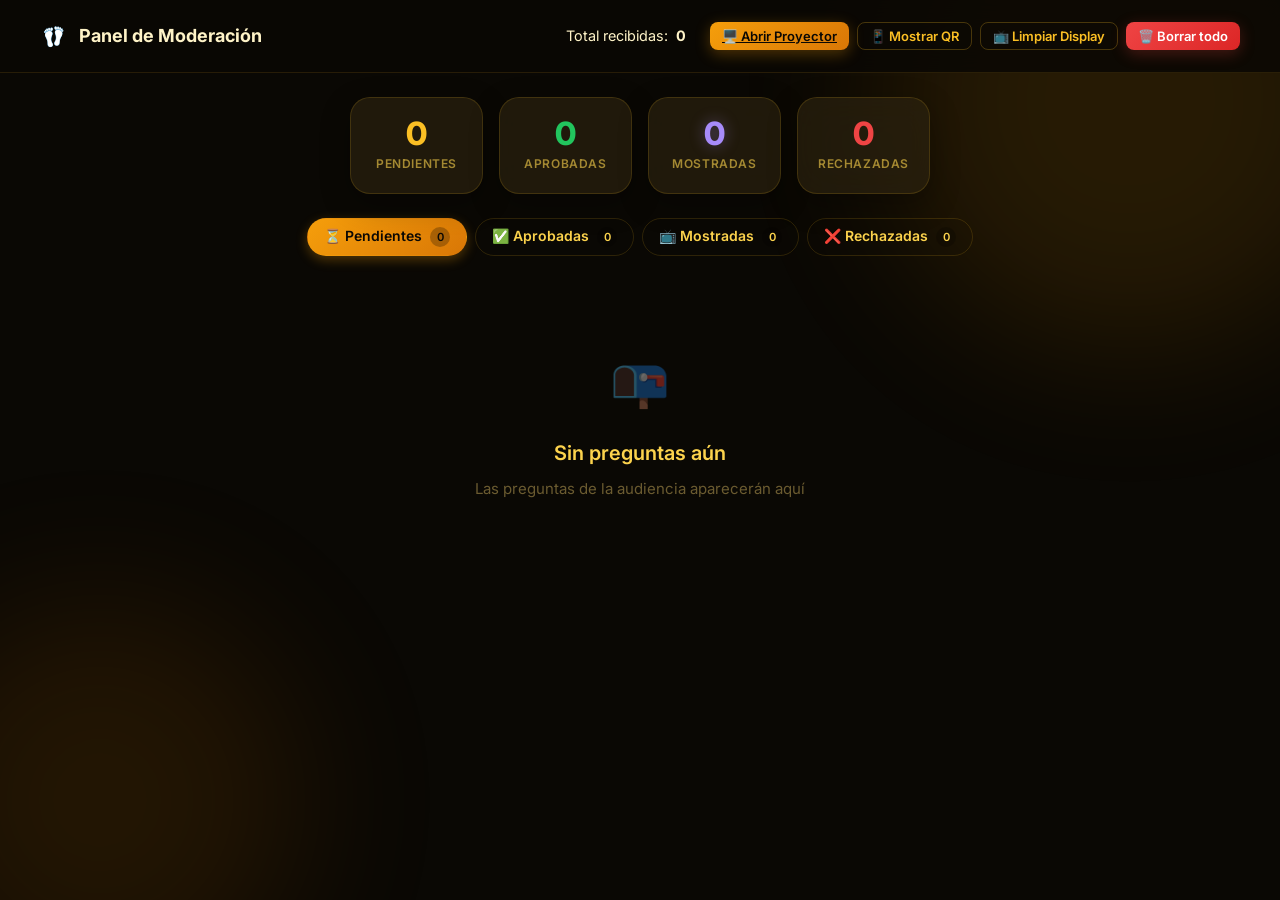
<file: index.html>
<!DOCTYPE html>
<html lang="es">

<head>
  <meta charset="UTF-8">
  <meta name="viewport" content="width=device-width, initial-scale=1.0">
  <meta name="description" content="Panel de moderación — Revisa y aprueba preguntas">
  <title>Moderador</title>
  <link rel="stylesheet" href="styles.css">
  <link rel="icon" href="Imagen/icon.png?v=2" type="image/png">
</head>

<body>
  <!-- Animated Background -->
  <div class="bg-animated">
    <div class="bg-orb bg-orb--1"></div>
    <div class="bg-orb bg-orb--2"></div>
  </div>

  <div class="app-container admin-layout">

    <!-- ─── Header ──────────────────────────────────── -->
    <header class="admin-header">
      <div class="admin-header-inner">
        <div class="admin-brand">
          <img src="Imagen/icon.png" alt="Huellas Logo" class="admin-brand-logo">
          <span class="admin-brand-text">Panel de Moderación</span>
          <div class="connection-status" id="connectionStatus" style="display: none;">
            <span class="connection-dot" id="connectionDot"></span>
            <span id="connectionText">Conectando...</span>
          </div>
        </div>
        <div class="admin-actions">
          <span
            style="color: var(--text-muted); font-size: 0.9rem; margin-right: var(--sp-4); display: flex; align-items: center;">
            Total recibidas: <strong id="statTotal"
              style="color: var(--text-light); margin-left: var(--sp-2);">0</strong>
          </span>
          <a href="display.html" target="_blank" class="btn btn-primary btn-sm"
            title="Abrir proyector en nueva pestaña">
            🖥️ Abrir Proyector
          </a>
          <button class="btn btn-ghost btn-sm" id="showQrBtn" title="Mostrar QR en proyector">
            📱 Mostrar QR
          </button>
          <button class="btn btn-ghost btn-sm" id="clearDisplayBtn" title="Limpiar proyector">
            📺 Limpiar Display
          </button>
          <button class="btn btn-danger btn-sm" id="clearAllBtn" title="Borrar todas las preguntas">
            🗑️ Borrar todo
          </button>
        </div>
      </div>
    </header>

    <!-- ─── Stats ───────────────────────────────────── -->
    <div class="stats-bar">
      <div class="glass-card stat-card">
        <div class="stat-number gold" id="statPending">0</div>
        <div class="stat-label">Pendientes</div>
      </div>
      <div class="glass-card stat-card">
        <div class="stat-number green" id="statApproved">0</div>
        <div class="stat-label">Aprobadas</div>
      </div>
      <div class="glass-card stat-card">
        <div class="stat-number purple" id="statShown"
          style="color: #a78bfa; text-shadow: 0 0 15px rgba(167,139,250,0.4);">0</div>
        <div class="stat-label">Mostradas</div>
      </div>
      <div class="glass-card stat-card">
        <div class="stat-number red" id="statRejected">0</div>
        <div class="stat-label">Rechazadas</div>
      </div>
    </div>

    <!-- ─── Filters ─────────────────────────────────── -->
    <div class="filter-tabs">
      <button class="filter-tab active" data-filter="pending" id="filterPending">
        ⏳ Pendientes <span class="count" id="countPending">0</span>
      </button>
      <button class="filter-tab" data-filter="approved" id="filterApproved">
        ✅ Aprobadas <span class="count" id="countApproved">0</span>
      </button>
      <button class="filter-tab" data-filter="shown" id="filterShown">
        📺 Mostradas <span class="count" id="countShown">0</span>
      </button>
      <button class="filter-tab" data-filter="rejected" id="filterRejected">
        ❌ Rechazadas <span class="count" id="countRejected">0</span>
      </button>
    </div>

    <!-- ─── Questions ───────────────────────────────── -->
    <div class="questions-container">
      <div class="questions-grid" id="questionsGrid">
        <!-- Questions rendered here -->
      </div>

      <div class="empty-state" id="emptyState">
        <div class="empty-icon">📭</div>
        <div class="empty-title">Sin preguntas aún</div>
        <p class="empty-text">Las preguntas de la audiencia aparecerán aquí</p>
      </div>
    </div>
  </div>

  <!-- Toast Container -->
  <div class="toast-container" id="toastContainer"></div>

  <!-- Firebase DB Client -->
  <script src="db.js"></script>

  <script>
    // ─── State ─────────────────────────────────────────
    let questions = {}; // Realtime object from Firebase { '-Nxxxxxx': { text, timestamp, status } }
    let displayState = { mode: 'qr', activeQuestionId: null };
    let currentFilter = 'pending';
    let isInitialLoad = true;
    let knownKeys = new Set();

    // ─── DOM ───────────────────────────────────────────
    const questionsGrid = document.getElementById('questionsGrid');
    const emptyState = document.getElementById('emptyState');
    const connectionDot = document.getElementById('connectionDot');
    const connectionText = document.getElementById('connectionText');
    const toastContainer = document.getElementById('toastContainer');

    // Stats
    const statTotal = document.getElementById('statTotal');
    const statPending = document.getElementById('statPending');
    const statApproved = document.getElementById('statApproved');
    const statRejected = document.getElementById('statRejected');

    // Counts in filters
    const countPending = document.getElementById('countPending');
    const countApproved = document.getElementById('countApproved');
    const countRejected = document.getElementById('countRejected');

    // Buttons
    const showQrBtn = document.getElementById('showQrBtn');
    const clearDisplayBtn = document.getElementById('clearDisplayBtn');
    const clearAllBtn = document.getElementById('clearAllBtn');

    // ─── Realtime Subscriptions ─────────────────────────

    // 1. Listen to displayState (and monitor connection)
    DB.listen('displayState', (data) => {
      if (data) {
        displayState = data;
      } else {
        displayState = { mode: 'qr', activeQuestionId: null };
      }
      render();
    }, (isOpen) => {
      if (isOpen) {
        connectionDot.className = 'connection-dot connected';
        connectionText.textContent = 'Conectado';
      } else {
        connectionDot.className = 'connection-dot disconnected';
        connectionText.textContent = 'Desconectado';
      }
    });

    // 3. Listen to questions
    DB.listen('questions', (data) => {
      questions = data || {};

      // Handle notifications for new questions
      const currentKeys = Object.keys(questions);
      if (!isInitialLoad) {
        currentKeys.forEach(key => {
          if (!knownKeys.has(key)) {
            const q = questions[key];
            if (q.status === 'pending') {
              showToast(`Nueva pregunta recibida: "${q.text.substring(0, 50)}${q.text.length > 50 ? '...' : ''}"`, '🔔');
              playNotificationSound();
            }
          }
        });
      } else {
        isInitialLoad = false;
      }

      knownKeys = new Set(currentKeys);
      render();
    });

    // ─── Render ────────────────────────────────────────
    function render() {
      const qList = getQuestionsList();
      updateStats(qList);
      updateCounts(qList);
      renderQuestions(qList);
    }

    function getQuestionsList() {
      return Object.keys(questions).map(key => ({
        id: key,
        ...questions[key]
      }));
    }

    function updateStats(qList) {
      statTotal.textContent = qList.length;
      statPending.textContent = qList.filter(q => q.status === 'pending').length;
      statApproved.textContent = qList.filter(q => q.status === 'approved').length;
      document.getElementById('statShown').textContent = qList.filter(q => q.status === 'shown').length;
      statRejected.textContent = qList.filter(q => q.status === 'rejected').length;
    }

    function updateCounts(qList) {
      countPending.textContent = qList.filter(q => q.status === 'pending').length;
      countApproved.textContent = qList.filter(q => q.status === 'approved').length;
      document.getElementById('countShown').textContent = qList.filter(q => q.status === 'shown').length;
      countRejected.textContent = qList.filter(q => q.status === 'rejected').length;
    }

    function renderQuestions(qList) {
      const filtered = currentFilter === 'all'
        ? qList
        : qList.filter(q => q.status === currentFilter);

      // Sort: pending first, then newest
      filtered.sort((a, b) => {
        const statusOrder = { pending: 0, approved: 1, shown: 2, rejected: 3 };
        if (statusOrder[a.status] !== statusOrder[b.status]) {
          return statusOrder[a.status] - statusOrder[b.status];
        }
        return new Date(b.timestamp) - new Date(a.timestamp);
      });

      if (filtered.length === 0) {
        questionsGrid.innerHTML = '';
        emptyState.classList.remove('hidden');
        return;
      }

      emptyState.classList.add('hidden');
      questionsGrid.innerHTML = filtered.map(q => createQuestionCard(q)).join('');

      // Bind events
      questionsGrid.querySelectorAll('[data-action]').forEach(btn => {
        btn.addEventListener('click', handleAction);
      });
    }

    function createQuestionCard(q) {
      const time = new Date(q.timestamp).toLocaleTimeString('es', {
        hour: '2-digit',
        minute: '2-digit'
      });

      const isActive = displayState.mode === 'question' && displayState.activeQuestionId === q.id;
      const badgeClass = `badge-${q.status}`;
      const statusLabels = {
        pending: '⏳ Pendiente',
        approved: '✅ Aprobada',
        shown: '📺 Mostrada',
        rejected: '❌ Rechazada'
      };

      let actions = '';

      if (q.status === 'pending') {
        actions = `
          <button class="btn btn-success btn-sm" data-action="approve" data-id="${q.id}">
            ✅ Aprobar
          </button>
          <button class="btn btn-danger btn-sm" data-action="reject" data-id="${q.id}">
            ❌ Rechazar
          </button>
        `;
      } else if (q.status === 'approved' || q.status === 'shown') {
        actions = `
          <button class="btn btn-primary btn-sm ${isActive ? 'active-display-btn' : ''}" 
                  data-action="show" data-id="${q.id}"
                  ${isActive ? 'disabled' : ''}>
            📺 ${isActive ? 'En pantalla' : 'Mostrar'}
          </button>
        `;
      }

      actions += `
        <button class="btn btn-ghost btn-sm btn-icon" data-action="delete" data-id="${q.id}" title="Eliminar">
          🗑️
        </button>
      `;

      // Visual numeric indicator from key or time
      const displayId = q.id.substring(1, 5).toUpperCase();

      return `
        <div class="glass-card question-card ${isActive ? 'active-on-display' : ''}">
          <div class="question-top">
            <div class="question-meta">
              <span class="badge ${badgeClass}">${statusLabels[q.status]}</span>
              <span class="question-time">🕐 ${time}</span>
              ${isActive ? '<span class="badge badge-approved" style="animation: pulse 2s infinite;">📺 EN PANTALLA</span>' : ''}
            </div>
            <span class="question-id">#${displayId}</span>
          </div>
          <div class="question-text">${escapeHtml(q.text)}</div>
          <div class="question-actions">${actions}</div>
        </div>
      `;
    }

    // ─── Actions ───────────────────────────────────────
    async function handleAction(e) {
      const btn = e.currentTarget;
      const action = btn.dataset.action;
      const id = btn.dataset.id;

      try {
        switch (action) {
          case 'approve':
            await DB.update(`questions/${id}`, { status: 'approved' });
            showToast('Pregunta aprobada', '✅');
            break;
          case 'reject':
            await DB.update(`questions/${id}`, { status: 'rejected' });
            showToast('Pregunta rechazada', '❌');
            break;
          case 'show':
            await DB.update(`questions/${id}`, { status: 'shown' });
            await DB.set('displayState', { mode: 'question', activeQuestionId: id });
            showToast('Mostrando en pantalla', '📺');
            break;
          case 'delete':
            if (confirm('¿Eliminar esta pregunta?')) {
              await DB.remove(`questions/${id}`);
              if (displayState.mode === 'question' && displayState.activeQuestionId === id) {
                await DB.set('displayState', { mode: 'idle', activeQuestionId: null });
              }
              showToast('Pregunta eliminada', '🗑️');
            }
            break;
        }
      } catch (err) {
        console.error(err);
        showToast('Error al realizar la acción', '⚠️');
      }
    }

    // ─── Header Actions ────────────────────────────────
    showQrBtn.addEventListener('click', async () => {
      try {
        await DB.set('displayState', { mode: 'qr', activeQuestionId: null });
        showToast('QR visible en proyector', '📱');
      } catch (err) {
        showToast('Error al cambiar de modo', '⚠️');
      }
    });

    clearDisplayBtn.addEventListener('click', async () => {
      try {
        await DB.set('displayState', { mode: 'idle', activeQuestionId: null });
        showToast('Proyector limpiado', '📺');
      } catch (err) {
        showToast('Error al limpiar pantalla', '⚠️');
      }
    });

    clearAllBtn.addEventListener('click', async () => {
      if (confirm('¿Borrar TODAS las preguntas? Esta acción no se puede deshacer.')) {
        try {
          await DB.remove('questions');
          await DB.set('displayState', { mode: 'qr', activeQuestionId: null });
          showToast('Todas las preguntas eliminadas', '🗑️');
        } catch (err) {
          showToast('Error al borrar preguntas', '⚠️');
        }
      }
    });

    // ─── Filter Tabs ───────────────────────────────────
    document.querySelectorAll('.filter-tab').forEach(tab => {
      tab.addEventListener('click', () => {
        document.querySelectorAll('.filter-tab').forEach(t => t.classList.remove('active'));
        tab.classList.add('active');
        currentFilter = tab.dataset.filter;
        render();
      });
    });

    // ─── Notification Sound ────────────────────────────
    function playNotificationSound() {
      try {
        const ctx = new (window.AudioContext || window.webkitAudioContext)();

        // First note
        const osc1 = ctx.createOscillator();
        const gain1 = ctx.createGain();
        osc1.connect(gain1);
        gain1.connect(ctx.destination);
        osc1.frequency.setValueAtTime(587.33, ctx.currentTime); // D5
        osc1.type = 'sine';
        gain1.gain.setValueAtTime(0.15, ctx.currentTime);
        gain1.gain.exponentialRampToValueAtTime(0.01, ctx.currentTime + 0.3);
        osc1.start(ctx.currentTime);
        osc1.stop(ctx.currentTime + 0.3);

        // Second note
        const osc2 = ctx.createOscillator();
        const gain2 = ctx.createGain();
        osc2.connect(gain2);
        gain2.connect(ctx.destination);
        osc2.frequency.setValueAtTime(880, ctx.currentTime + 0.15); // A5
        osc2.type = 'sine';
        gain2.gain.setValueAtTime(0, ctx.currentTime);
        gain2.gain.setValueAtTime(0.15, ctx.currentTime + 0.15);
        gain2.gain.exponentialRampToValueAtTime(0.01, ctx.currentTime + 0.5);
        osc2.start(ctx.currentTime + 0.15);
        osc2.stop(ctx.currentTime + 0.5);
      } catch (e) {
        // Audio not available
      }
    }

    // ─── Utilities ─────────────────────────────────────
    function escapeHtml(text) {
      const div = document.createElement('div');
      div.textContent = text;
      return div.innerHTML;
    }

    function showToast(message, icon = '✦') {
      const toast = document.createElement('div');
      toast.className = 'toast';
      toast.innerHTML = `<span>${icon}</span> ${message}`;
      toastContainer.appendChild(toast);

      setTimeout(() => {
        toast.classList.add('toast-out');
        setTimeout(() => toast.remove(), 300);
      }, 3000);
    }
  </script>
</body>

</html>
</file>
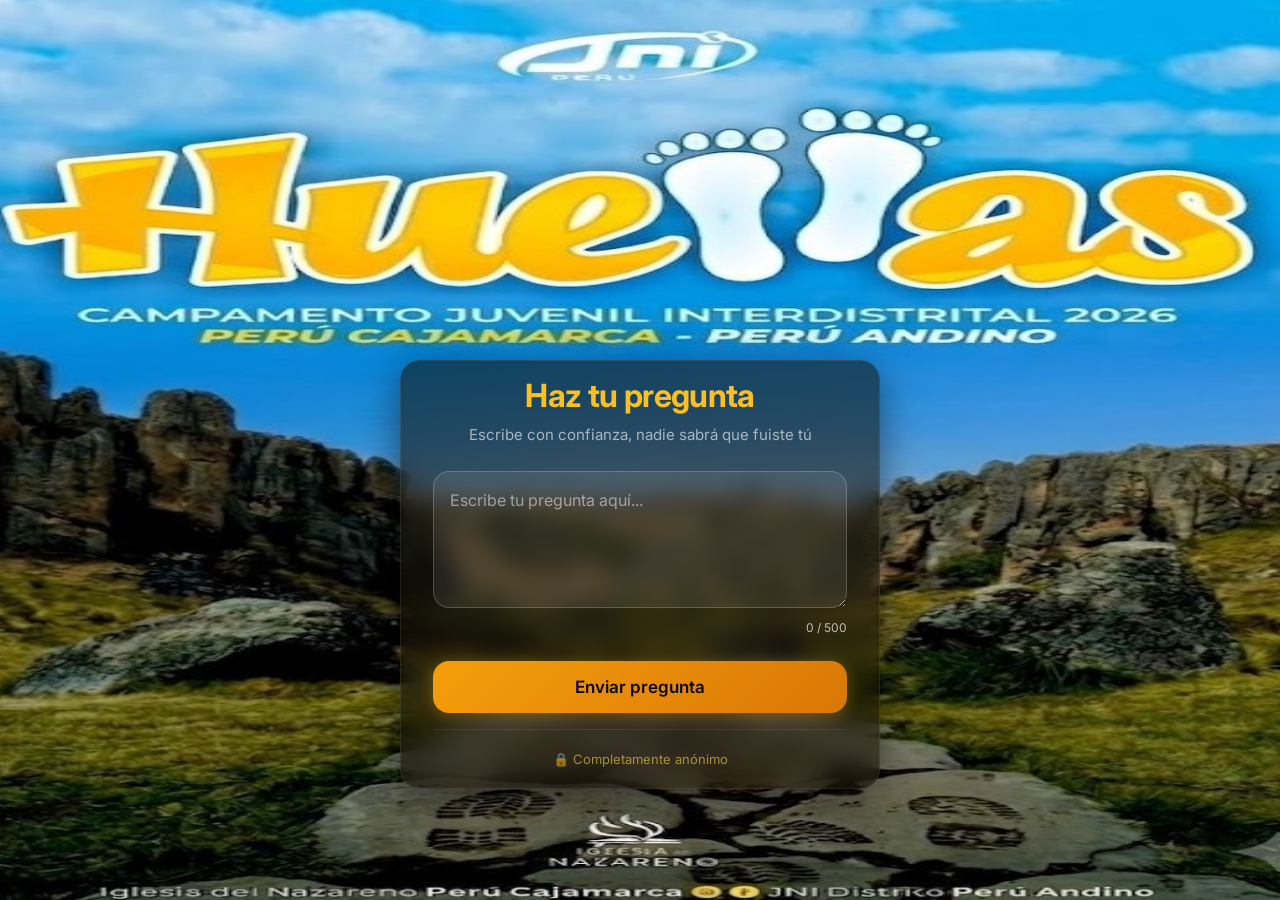
<file: preguntar.html>
<!DOCTYPE html>
<html lang="es">

<head>
  <meta charset="UTF-8">
  <meta name="viewport" content="width=device-width, initial-scale=1.0">
  <meta name="description" content="Envía tu pregunta de forma anónima para la sesión de Q&A">
  <title>Huellas 2026 | Preguntas</title>
  <link rel="stylesheet" href="styles.css">
  <link rel="icon" href="Imagen/icon.png?v=2" type="image/png">


  <style>
    /* Page-specific overrides */
    body {
      background: url('Imagen/post.jpg') center top / 120% 100% no-repeat fixed;
    }

    .page-center {
      padding: var(--sp-4);
      padding-top: 40vh;
      /* Make room for the background logo */
      padding-bottom: env(safe-area-inset-bottom, var(--sp-8));
      align-items: flex-start;
    }

    .audience-card {
      background: rgba(20, 15, 5, 0.55);
      border: 1px solid rgba(255, 255, 255, 0.08);
      box-shadow: 0 10px 40px rgba(0, 0, 0, 0.5);
      backdrop-filter: blur(12px);
      -webkit-backdrop-filter: blur(12px);
      border-radius: var(--radius-xl);
    }

    .audience-header {
      margin-bottom: var(--sp-6);
    }

    .text-heading {
      color: var(--gold-400);
      background: none;
      -webkit-text-fill-color: initial;
    }

    /* Mejora de contraste y legibilidad */
    .audience-subtitle {
      color: rgba(255, 255, 255, 0.85) !important;
    }

    .audience-form .form-textarea {
      background: rgba(255, 255, 255, 0.08);
      border: 1px solid rgba(255, 255, 255, 0.2);
      color: #ffffff;
    }

    .audience-form .form-textarea::placeholder {
      color: rgba(255, 255, 255, 0.5);
    }

    .audience-form .form-textarea:focus {
      border-color: var(--gold-400);
      background: rgba(255, 255, 255, 0.12);
    }

    .char-counter {
      color: rgba(255, 255, 255, 0.7) !important;
      margin-top: 2px;
      margin-bottom: var(--sp-2);
    }
  </style>
</head>

<body>
  <!-- Static Background applied via CSS to body -->

  <!-- Main Content -->
  <div class="page-center">
    <div class="glass-card glass-card--elevated audience-card" id="mainCard">

      <!-- Form State -->
      <div id="formState">
        <div class="audience-header">
          <h1 class="text-heading audience-title" style="text-align: center;">Haz tu pregunta</h1>
          <p class="audience-subtitle" style="text-align: center;">Escribe con confianza, nadie sabrá que fuiste tú</p>
        </div>

        <form class="audience-form" id="questionForm">
          <div class="form-group">
            <textarea class="form-textarea" id="questionInput" placeholder="Escribe tu pregunta aquí..." maxlength="500"
              rows="4" required></textarea>
            <div class="char-counter" id="charCounter">0 / 500</div>
          </div>

          <button type="submit" class="btn btn-primary btn-lg" id="submitBtn" style="width: 100%;">
            <span id="submitText">Enviar pregunta</span>
            <div class="spinner hidden" id="submitSpinner"></div>
          </button>
        </form>

        <div class="audience-footer">
          <span class="anonymous-badge">
            🔒 Completamente anónimo
          </span>
        </div>
      </div>

      <!-- Success State -->
      <div class="success-state" id="successState">
        <div class="success-checkmark">✓</div>
        <div class="success-title">¡Pregunta enviada!</div>
        <p class="success-text">Tu pregunta está siendo revisada por el moderador</p>
        <button class="btn btn-ghost btn-lg" id="newQuestionBtn" style="width: 100%;">
          Hacer otra pregunta
        </button>
      </div>
    </div>
  </div>


  <!-- Toast Container -->
  <div class="toast-container" id="toastContainer"></div>

  <!-- Firebase DB Client -->
  <script src="db.js"></script>

  <script>
    // ─── DOM Elements ──────────────────────────────────────
    const questionForm = document.getElementById('questionForm');
    const questionInput = document.getElementById('questionInput');
    const charCounter = document.getElementById('charCounter');
    const submitBtn = document.getElementById('submitBtn');
    const submitText = document.getElementById('submitText');
    const submitSpinner = document.getElementById('submitSpinner');
    const formState = document.getElementById('formState');
    const successState = document.getElementById('successState');
    const newQuestionBtn = document.getElementById('newQuestionBtn');
    const toastContainer = document.getElementById('toastContainer');

    // ─── Connection Monitoring ─────────────────────────────
    // Since Firebase REST SSE doesn't maintain persistent connections the same way socket.io does,
    // we establish a small ping/listener or rely on the EventSource status.
    // Let's connect a listener to monitor if we're connected to the Realtime Database.
    const listener = DB.listen('displayState', (data) => {
      // Just maintaining a listener to keep connection active
    }, (isOpen) => {
      // Connection indicator removed per user request
    });

    // ─── Character Counter ─────────────────────────────────
    questionInput.addEventListener('input', () => {
      const len = questionInput.value.length;
      const max = 500;
      charCounter.textContent = `${len} / ${max}`;

      if (len > max * 0.9) {
        charCounter.className = 'char-counter danger';
      } else if (len > max * 0.7) {
        charCounter.className = 'char-counter warning';
      } else {
        charCounter.className = 'char-counter';
      }
    });

    // ─── Submit Question ───────────────────────────────────
    questionForm.addEventListener('submit', async (e) => {
      e.preventDefault();

      const text = questionInput.value.trim();
      if (!text) return;

      // Show loading
      submitBtn.disabled = true;
      submitText.classList.add('hidden');
      submitSpinner.classList.remove('hidden');

      try {
        const question = {
          text: text,
          timestamp: new Date().toISOString(),
          status: 'pending' // pending | approved | rejected
        };

        await DB.push('questions', question);

        // Show success state
        formState.style.display = 'none';
        successState.classList.add('active');
      } catch (err) {
        console.error(err);
        showToast('Error al enviar la pregunta. Revisa tu conexión.', '⚠️');
      } finally {
        // Reset button
        submitBtn.disabled = false;
        submitText.classList.remove('hidden');
        submitSpinner.classList.add('hidden');
      }
    });

    // ─── New Question ──────────────────────────────────────
    newQuestionBtn.addEventListener('click', () => {
      questionInput.value = '';
      charCounter.textContent = '0 / 500';
      charCounter.className = 'char-counter';
      formState.style.display = 'block';
      successState.classList.remove('active');

      // Re-animate the card
      const card = document.getElementById('mainCard');
      card.style.animation = 'none';
      card.offsetHeight; // force reflow
      card.style.animation = 'slideUp 0.4s var(--ease-out)';

      questionInput.focus();
    });

    // ─── Toast Notifications ───────────────────────────────
    function showToast(message, icon = '✦') {
      const toast = document.createElement('div');
      toast.className = 'toast';
      toast.innerHTML = `<span>${icon}</span> ${message}`;
      toastContainer.appendChild(toast);

      setTimeout(() => {
        toast.classList.add('toast-out');
        setTimeout(() => toast.remove(), 300);
      }, 3000);
    }
  </script>
</body>

</html>
</file>
<file: styles.css>
@import url('https://fonts.googleapis.com/css2?family=Inter:wght@300;400;500;600;700;800;900&display=swap');

/* ═══════════════════════════════════════════════════════════
   DESIGN TOKENS
   ═══════════════════════════════════════════════════════════ */

:root {
  /* Gold Palette */
  --gold-50: #FFFBEB;
  --gold-100: #FEF3C7;
  --gold-200: #FDE68A;
  --gold-300: #FCD34D;
  --gold-400: #FBBF24;
  --gold-500: #F59E0B;
  --gold-600: #D97706;
  --gold-700: #B45309;
  --gold-800: #92400E;
  --gold-900: #78350F;

  /* Dark Palette */
  --dark-950: #060503;
  --dark-900: #0A0804;
  --dark-800: #0F0D08;
  --dark-700: #1A1408;
  --dark-600: #2D2410;
  --dark-500: #3D3218;
  --dark-400: #4D4020;
  --dark-300: #6B5B30;

  /* Functional */
  --success: #22C55E;
  --success-dim: #166534;
  --danger: #EF4444;
  --danger-dim: #991B1B;
  --info: #3B82F6;

  /* Spacing */
  --sp-1: 0.25rem;
  --sp-2: 0.5rem;
  --sp-3: 0.75rem;
  --sp-4: 1rem;
  --sp-5: 1.25rem;
  --sp-6: 1.5rem;
  --sp-8: 2rem;
  --sp-10: 2.5rem;
  --sp-12: 3rem;
  --sp-16: 4rem;

  /* Radius */
  --radius-sm: 0.5rem;
  --radius-md: 0.75rem;
  --radius-lg: 1rem;
  --radius-xl: 1.25rem;
  --radius-2xl: 1.5rem;
  --radius-full: 9999px;

  /* Shadows */
  --shadow-sm: 0 1px 3px rgba(0, 0, 0, 0.2);
  --shadow-md: 0 4px 12px rgba(0, 0, 0, 0.25);
  --shadow-lg: 0 10px 30px rgba(0, 0, 0, 0.3);
  --shadow-xl: 0 20px 60px rgba(0, 0, 0, 0.4);
  --shadow-glow: 0 0 25px rgba(251, 191, 36, 0.25);
  --shadow-glow-strong: 0 0 50px rgba(251, 191, 36, 0.35);

  /* Transitions */
  --ease-out: cubic-bezier(0.16, 1, 0.3, 1);
  --ease-spring: cubic-bezier(0.34, 1.56, 0.64, 1);
  --t-fast: 150ms;
  --t-base: 300ms;
  --t-slow: 500ms;
}

/* ═══════════════════════════════════════════════════════════
   RESET & BASE
   ═══════════════════════════════════════════════════════════ */

*,
*::before,
*::after {
  margin: 0;
  padding: 0;
  box-sizing: border-box;
}

html {
  font-size: 16px;
  scroll-behavior: smooth;
  -webkit-font-smoothing: antialiased;
  -moz-osx-font-smoothing: grayscale;
}

body {
  font-family: 'Inter', -apple-system, BlinkMacSystemFont, 'Segoe UI', sans-serif;
  line-height: 1.6;
  color: var(--gold-100);
  background: var(--dark-900);
  min-height: 100vh;
  overflow-x: hidden;
  position: relative;
}

/* ═══════════════════════════════════════════════════════════
   ANIMATED BACKGROUND
   ═══════════════════════════════════════════════════════════ */

.bg-animated {
  position: fixed;
  inset: 0;
  z-index: 0;
  overflow: hidden;
  pointer-events: none;
}

.bg-orb {
  position: absolute;
  border-radius: 50%;
  filter: blur(80px);
  opacity: 0.12;
  animation: orbFloat 20s ease-in-out infinite;
}

.bg-orb--1 {
  width: 500px;
  height: 500px;
  background: var(--gold-500);
  top: -150px;
  right: -100px;
  animation-delay: 0s;
}

.bg-orb--2 {
  width: 400px;
  height: 400px;
  background: var(--gold-600);
  bottom: -100px;
  left: -100px;
  animation-delay: -7s;
  animation-duration: 25s;
}

.bg-orb--3 {
  width: 300px;
  height: 300px;
  background: var(--gold-400);
  top: 50%;
  left: 50%;
  transform: translate(-50%, -50%);
  animation-delay: -14s;
  animation-duration: 30s;
}

@keyframes orbFloat {

  0%,
  100% {
    transform: translate(0, 0) scale(1);
  }

  25% {
    transform: translate(30px, -40px) scale(1.05);
  }

  50% {
    transform: translate(-20px, 20px) scale(0.95);
  }

  75% {
    transform: translate(40px, 10px) scale(1.02);
  }
}

/* ═══════════════════════════════════════════════════════════
   LAYOUT
   ═══════════════════════════════════════════════════════════ */

.app-container {
  position: relative;
  z-index: 1;
  min-height: 100vh;
  display: flex;
  flex-direction: column;
}

.page-center {
  display: flex;
  align-items: center;
  justify-content: center;
  min-height: 100vh;
  padding: var(--sp-4);
}

/* ═══════════════════════════════════════════════════════════
   GLASSMORPHISM CARD
   ═══════════════════════════════════════════════════════════ */

.glass-card {
  background: rgba(45, 36, 16, 0.65);
  backdrop-filter: blur(20px);
  -webkit-backdrop-filter: blur(20px);
  border: 1px solid rgba(251, 191, 36, 0.15);
  border-radius: var(--radius-xl);
  box-shadow: var(--shadow-lg);
  transition: transform var(--t-base) var(--ease-out),
    box-shadow var(--t-base) var(--ease-out),
    border-color var(--t-base) var(--ease-out);
}

.glass-card:hover {
  border-color: rgba(251, 191, 36, 0.3);
}

.glass-card--elevated {
  box-shadow: var(--shadow-xl), var(--shadow-glow);
}

/* ═══════════════════════════════════════════════════════════
   TYPOGRAPHY
   ═══════════════════════════════════════════════════════════ */

.text-display {
  font-size: clamp(2rem, 5vw, 4rem);
  font-weight: 800;
  line-height: 1.1;
  letter-spacing: -0.03em;
}

.text-heading {
  font-size: clamp(1.5rem, 3vw, 2rem);
  font-weight: 700;
  line-height: 1.2;
  letter-spacing: -0.02em;
}

.text-subheading {
  font-size: 1.125rem;
  font-weight: 600;
  line-height: 1.3;
}

.text-body {
  font-size: 1rem;
  font-weight: 400;
  line-height: 1.6;
}

.text-small {
  font-size: 0.875rem;
  font-weight: 400;
  line-height: 1.5;
}

.text-tiny {
  font-size: 0.75rem;
  font-weight: 500;
  line-height: 1.4;
  letter-spacing: 0.02em;
  text-transform: uppercase;
}

.text-gold {
  color: var(--gold-400);
}

.text-gold-dim {
  color: var(--gold-600);
}

.text-light {
  color: var(--gold-100);
}

.text-muted {
  color: var(--gold-300);
  opacity: 0.6;
}

.gradient-text {
  background: linear-gradient(135deg, var(--gold-300), var(--gold-500), var(--gold-300));
  -webkit-background-clip: text;
  -webkit-text-fill-color: transparent;
  background-clip: text;
}

/* ═══════════════════════════════════════════════════════════
   FORM ELEMENTS
   ═══════════════════════════════════════════════════════════ */

.form-group {
  display: flex;
  flex-direction: column;
  gap: var(--sp-2);
}

.form-label {
  font-size: 0.875rem;
  font-weight: 600;
  color: var(--gold-300);
  letter-spacing: 0.01em;
}

.form-textarea {
  width: 100%;
  min-height: 130px;
  padding: var(--sp-4);
  background: rgba(10, 8, 4, 0.6);
  border: 1.5px solid rgba(251, 191, 36, 0.2);
  border-radius: var(--radius-lg);
  color: var(--gold-100);
  font-family: inherit;
  font-size: 1rem;
  line-height: 1.6;
  resize: vertical;
  transition: border-color var(--t-base) var(--ease-out),
    box-shadow var(--t-base) var(--ease-out),
    background var(--t-base) var(--ease-out);
  outline: none;
}

.form-textarea::placeholder {
  color: var(--dark-300);
}

.form-textarea:focus {
  border-color: var(--gold-400);
  background: rgba(10, 8, 4, 0.8);
  box-shadow: 0 0 0 3px rgba(251, 191, 36, 0.1),
    var(--shadow-glow);
}

.char-counter {
  text-align: right;
  font-size: 0.75rem;
  color: var(--dark-300);
  transition: color var(--t-fast);
}

.char-counter.warning {
  color: var(--gold-500);
}

.char-counter.danger {
  color: var(--danger);
}

/* ═══════════════════════════════════════════════════════════
   BUTTONS
   ═══════════════════════════════════════════════════════════ */

.btn {
  display: inline-flex;
  align-items: center;
  justify-content: center;
  gap: var(--sp-2);
  padding: var(--sp-3) var(--sp-6);
  border: none;
  border-radius: var(--radius-md);
  font-family: inherit;
  font-size: 0.9375rem;
  font-weight: 600;
  cursor: pointer;
  transition: all var(--t-base) var(--ease-out);
  outline: none;
  position: relative;
  overflow: hidden;
  white-space: nowrap;
}

.btn::after {
  content: '';
  position: absolute;
  inset: 0;
  background: linear-gradient(rgba(255, 255, 255, 0.1), transparent);
  opacity: 0;
  transition: opacity var(--t-fast);
}

.btn:hover::after {
  opacity: 1;
}

.btn:active {
  transform: scale(0.97);
}

/* Primary Gold Button */
.btn-primary {
  background: linear-gradient(135deg, var(--gold-500), var(--gold-600));
  color: var(--dark-900);
  box-shadow: 0 4px 15px rgba(245, 158, 11, 0.3);
}

.btn-primary:hover {
  box-shadow: 0 6px 25px rgba(245, 158, 11, 0.5);
  transform: translateY(-1px);
}

.btn-primary:disabled {
  opacity: 0.5;
  cursor: not-allowed;
  transform: none;
  box-shadow: none;
}

/* Success Button */
.btn-success {
  background: linear-gradient(135deg, #22C55E, #16A34A);
  color: white;
  box-shadow: 0 4px 15px rgba(34, 197, 94, 0.25);
}

.btn-success:hover {
  box-shadow: 0 6px 25px rgba(34, 197, 94, 0.4);
  transform: translateY(-1px);
}

/* Danger Button */
.btn-danger {
  background: linear-gradient(135deg, #EF4444, #DC2626);
  color: white;
  box-shadow: 0 4px 15px rgba(239, 68, 68, 0.25);
}

.btn-danger:hover {
  box-shadow: 0 6px 25px rgba(239, 68, 68, 0.4);
  transform: translateY(-1px);
}

/* Ghost Button */
.btn-ghost {
  background: transparent;
  color: var(--gold-400);
  border: 1.5px solid rgba(251, 191, 36, 0.25);
}

.btn-ghost:hover {
  background: rgba(251, 191, 36, 0.1);
  border-color: var(--gold-400);
}

/* Icon-only button */
.btn-icon {
  padding: var(--sp-2);
  border-radius: var(--radius-sm);
  min-width: 36px;
  min-height: 36px;
}

/* Large button */
.btn-lg {
  padding: var(--sp-4) var(--sp-8);
  font-size: 1.0625rem;
  border-radius: var(--radius-lg);
}

/* Small button */
.btn-sm {
  padding: var(--sp-1) var(--sp-3);
  font-size: 0.8125rem;
  border-radius: var(--radius-sm);
}

/* ═══════════════════════════════════════════════════════════
   BADGES
   ═══════════════════════════════════════════════════════════ */

.badge {
  display: inline-flex;
  align-items: center;
  gap: var(--sp-1);
  padding: 0.2em 0.7em;
  border-radius: var(--radius-full);
  font-size: 0.75rem;
  font-weight: 600;
  letter-spacing: 0.02em;
  text-transform: uppercase;
}

.badge-pending {
  background: rgba(251, 191, 36, 0.15);
  color: var(--gold-400);
  border: 1px solid rgba(251, 191, 36, 0.3);
}

.badge-approved {
  background: rgba(34, 197, 94, 0.15);
  color: var(--success);
  border: 1px solid rgba(34, 197, 94, 0.3);
}

.badge-rejected {
  background: rgba(239, 68, 68, 0.15);
  color: var(--danger);
  border: 1px solid rgba(239, 68, 68, 0.3);
}

/* ═══════════════════════════════════════════════════════════
   AUDIENCE PAGE (index.html)
   ═══════════════════════════════════════════════════════════ */

.audience-card {
  width: 100%;
  max-width: 480px;
  padding: var(--sp-4) var(--sp-8);
  animation: slideUp 0.6s var(--ease-out);
}

.audience-header {
  text-align: center;
  margin-bottom: var(--sp-4);
}

.audience-icon {
  width: 64px;
  height: 64px;
  margin: 0 auto var(--sp-4);
  background: linear-gradient(135deg, var(--gold-500), var(--gold-600));
  border-radius: var(--radius-lg);
  display: flex;
  align-items: center;
  justify-content: center;
  font-size: 1.75rem;
  box-shadow: 0 8px 25px rgba(245, 158, 11, 0.3);
  animation: pulseGlow 3s ease-in-out infinite;
}

.audience-title {
  margin-bottom: var(--sp-2);
}

.audience-subtitle {
  color: var(--gold-300);
  opacity: 0.7;
  font-size: 0.9375rem;
}

.audience-form {
  display: flex;
  flex-direction: column;
  gap: var(--sp-4);
}

.audience-footer {
  text-align: center;
  margin-top: var(--sp-4);
  padding-top: var(--sp-4);
  border-top: 1px solid rgba(251, 191, 36, 0.1);
}

.anonymous-badge {
  display: inline-flex;
  align-items: center;
  gap: var(--sp-2);
  font-size: 0.8125rem;
  color: var(--gold-300);
  opacity: 0.6;
}

/* Success State */
.success-state {
  display: none;
  text-align: center;
  padding: var(--sp-8) 0;
  animation: fadeInScale 0.5s var(--ease-spring);
}

.success-state.active {
  display: block;
}

.success-checkmark {
  width: 80px;
  height: 80px;
  margin: 0 auto var(--sp-6);
  background: linear-gradient(135deg, var(--success), #16A34A);
  border-radius: 50%;
  display: flex;
  align-items: center;
  justify-content: center;
  font-size: 2.5rem;
  box-shadow: 0 10px 30px rgba(34, 197, 94, 0.3);
  animation: successPop 0.6s var(--ease-spring);
}

.success-title {
  font-size: 1.375rem;
  font-weight: 700;
  color: var(--gold-100);
  margin-bottom: var(--sp-2);
}

.success-text {
  color: var(--gold-300);
  opacity: 0.7;
  margin-bottom: var(--sp-6);
}

/* ═══════════════════════════════════════════════════════════
   ADMIN PAGE (admin.html)
   ═══════════════════════════════════════════════════════════ */

.admin-layout {
  display: flex;
  flex-direction: column;
  min-height: 100vh;
}

/* Admin Header */
.admin-header {
  background: rgba(10, 8, 4, 0.85);
  backdrop-filter: blur(15px);
  -webkit-backdrop-filter: blur(15px);
  border-bottom: 1px solid rgba(251, 191, 36, 0.12);
  padding: var(--sp-4) var(--sp-6);
  position: sticky;
  top: 0;
  z-index: 100;
}

.admin-header-inner {
  max-width: 1200px;
  margin: 0 auto;
  display: flex;
  align-items: center;
  justify-content: space-between;
  flex-wrap: wrap;
  gap: var(--sp-4);
}

.admin-brand {
  display: flex;
  align-items: center;
  gap: var(--sp-3);
}

.admin-brand-icon {
  width: 40px;
  height: 40px;
  background: linear-gradient(135deg, var(--gold-500), var(--gold-600));
  border-radius: var(--radius-sm);
  display: flex;
  align-items: center;
  justify-content: center;
  font-size: 1.2rem;
}

.admin-brand-text {
  font-size: 1.125rem;
  font-weight: 700;
  color: var(--gold-100);
}

.admin-actions {
  display: flex;
  gap: var(--sp-2);
  flex-wrap: wrap;
}

/* Stats Bar */
.stats-bar {
  max-width: 1200px;
  margin: var(--sp-6) auto;
  padding: 0 var(--sp-6);
  display: grid;
  grid-template-columns: repeat(auto-fit, minmax(150px, 1fr));
  gap: var(--sp-4);
}

.stat-card {
  padding: var(--sp-5);
  text-align: center;
  transition: transform var(--t-base) var(--ease-out);
}

.stat-card:hover {
  transform: translateY(-2px);
}

.stat-number {
  font-size: 2rem;
  font-weight: 800;
  line-height: 1;
  margin-bottom: var(--sp-1);
}

.stat-number.gold {
  color: var(--gold-400);
}

.stat-number.green {
  color: var(--success);
}

.stat-number.red {
  color: var(--danger);
}

.stat-number.blue {
  color: var(--info);
}

.stat-label {
  font-size: 0.75rem;
  font-weight: 600;
  text-transform: uppercase;
  letter-spacing: 0.05em;
  color: var(--gold-300);
  opacity: 0.6;
}

/* Filter Tabs */
.filter-tabs {
  max-width: 1200px;
  margin: 0 auto var(--sp-6);
  padding: 0 var(--sp-6);
  display: flex;
  gap: var(--sp-2);
  flex-wrap: wrap;
}

.filter-tab {
  padding: var(--sp-2) var(--sp-4);
  border-radius: var(--radius-full);
  font-size: 0.875rem;
  font-weight: 600;
  cursor: pointer;
  border: 1.5px solid rgba(251, 191, 36, 0.15);
  background: transparent;
  color: var(--gold-300);
  transition: all var(--t-base) var(--ease-out);
  font-family: inherit;
}

.filter-tab:hover {
  background: rgba(251, 191, 36, 0.1);
  border-color: rgba(251, 191, 36, 0.3);
}

.filter-tab.active {
  background: linear-gradient(135deg, var(--gold-500), var(--gold-600));
  color: var(--dark-900);
  border-color: transparent;
  box-shadow: 0 4px 12px rgba(245, 158, 11, 0.3);
}

.filter-tab .count {
  display: inline-flex;
  align-items: center;
  justify-content: center;
  min-width: 20px;
  height: 20px;
  padding: 0 6px;
  border-radius: var(--radius-full);
  font-size: 0.7rem;
  margin-left: var(--sp-1);
  background: rgba(0, 0, 0, 0.2);
}

.filter-tab.active .count {
  background: rgba(0, 0, 0, 0.25);
}

/* Questions List */
.questions-container {
  max-width: 1200px;
  margin: 0 auto;
  padding: 0 var(--sp-6) var(--sp-8);
}

.questions-grid {
  display: grid;
  gap: var(--sp-4);
}

.question-card {
  padding: var(--sp-5);
  display: flex;
  flex-direction: column;
  gap: var(--sp-4);
  animation: slideUp 0.4s var(--ease-out);
  transition: transform var(--t-base) var(--ease-out),
    border-color var(--t-base) var(--ease-out);
}

.question-card:hover {
  transform: translateY(-2px);
  border-color: rgba(251, 191, 36, 0.3);
}

.question-card.active-on-display {
  border-color: var(--gold-400);
  box-shadow: var(--shadow-glow-strong);
}

.question-top {
  display: flex;
  align-items: flex-start;
  justify-content: space-between;
  gap: var(--sp-3);
}

.question-meta {
  display: flex;
  align-items: center;
  gap: var(--sp-2);
  flex-wrap: wrap;
}

.question-time {
  font-size: 0.75rem;
  color: var(--dark-300);
}

.question-id {
  font-size: 0.7rem;
  color: var(--dark-300);
  font-weight: 600;
}

.question-text {
  font-size: 1.0625rem;
  line-height: 1.6;
  color: var(--gold-100);
  word-break: break-word;
}

.question-actions {
  display: flex;
  gap: var(--sp-2);
  flex-wrap: wrap;
  padding-top: var(--sp-2);
  border-top: 1px solid rgba(251, 191, 36, 0.08);
}

/* Empty State */
.empty-state {
  text-align: center;
  padding: var(--sp-16) var(--sp-4);
  animation: fadeIn 0.5s var(--ease-out);
}

.empty-icon {
  font-size: 3rem;
  margin-bottom: var(--sp-4);
  opacity: 0.4;
}

.empty-title {
  font-size: 1.25rem;
  font-weight: 600;
  color: var(--gold-300);
  margin-bottom: var(--sp-2);
}

.empty-text {
  font-size: 0.9375rem;
  color: var(--dark-300);
}

/* ═══════════════════════════════════════════════════════════
   DISPLAY PAGE (display.html)
   ═══════════════════════════════════════════════════════════ */

.display-fullscreen {
  width: 100vw;
  height: 100vh;
  display: flex;
  align-items: center;
  justify-content: center;
  position: relative;
  overflow: hidden;
}

/* QR Mode */
.display-qr {
  text-align: center;
  animation: fadeInScale 0.8s var(--ease-out);
}

.display-qr-title {
  font-size: clamp(1.5rem, 4vw, 2.5rem);
  font-weight: 800;
  margin-bottom: var(--sp-8);
  letter-spacing: -0.02em;
}

.qr-wrapper {
  display: inline-block;
  padding: var(--sp-6);
  background: white;
  border-radius: var(--radius-xl);
  box-shadow: var(--shadow-xl), var(--shadow-glow-strong);
  margin-bottom: var(--sp-8);
  animation: pulseGlow 3s ease-in-out infinite;
}

.qr-wrapper canvas,
.qr-wrapper img {
  display: block;
  width: 280px !important;
  height: 280px !important;
}

.display-qr-subtitle {
  font-size: clamp(1rem, 2vw, 1.375rem);
  color: var(--gold-300);
  opacity: 0.7;
}

.display-qr-url {
  font-size: clamp(0.875rem, 1.5vw, 1.125rem);
  color: var(--gold-400);
  margin-top: var(--sp-3);
  font-weight: 600;
  letter-spacing: 0.01em;
}

/* Question Mode */
.display-question {
  max-width: 85%;
  text-align: center;
  animation: questionReveal 0.8s var(--ease-out);
  padding: var(--sp-8);
}

.display-question-badge {
  margin-bottom: var(--sp-6);
}

.display-question-badge .badge {
  font-size: 0.875rem;
  padding: 0.4em 1.2em;
}

.display-question-text {
  font-size: clamp(1.75rem, 5vw, 4rem);
  font-weight: 700;
  line-height: 1.25;
  letter-spacing: -0.02em;
  color: var(--gold-100);
  position: relative;
}



/* Idle Mode */
.display-idle {
  text-align: center;
  animation: fadeIn 0.6s var(--ease-out);
}

.display-idle-icon {
  font-size: 4rem;
  margin-bottom: var(--sp-6);
  animation: floatBounce 3s ease-in-out infinite;
}

.display-idle-text {
  font-size: clamp(1.25rem, 3vw, 2rem);
  font-weight: 600;
  color: var(--gold-300);
  opacity: 0.6;
}

/* Display Branding Footer */
.display-brand {
  position: fixed;
  bottom: var(--sp-6);
  left: 50%;
  transform: translateX(-50%);
  display: flex;
  align-items: center;
  gap: var(--sp-2);
  font-size: 0.875rem;
  font-weight: 600;
  color: var(--gold-400);
  opacity: 0.4;
  letter-spacing: 0.02em;
}

/* ═══════════════════════════════════════════════════════════
   NOTIFICATION TOAST
   ═══════════════════════════════════════════════════════════ */

.toast-container {
  position: fixed;
  top: var(--sp-4);
  right: var(--sp-4);
  z-index: 1000;
  display: flex;
  flex-direction: column;
  gap: var(--sp-2);
}

.toast {
  padding: var(--sp-3) var(--sp-5);
  border-radius: var(--radius-md);
  background: rgba(45, 36, 16, 0.9);
  backdrop-filter: blur(15px);
  border: 1px solid rgba(251, 191, 36, 0.2);
  color: var(--gold-100);
  font-size: 0.875rem;
  font-weight: 500;
  box-shadow: var(--shadow-lg);
  animation: toastIn 0.4s var(--ease-spring);
  display: flex;
  align-items: center;
  gap: var(--sp-2);
}

.toast.toast-out {
  animation: toastOut 0.3s var(--ease-out) forwards;
}

/* ═══════════════════════════════════════════════════════════
   CONNECTION STATUS
   ═══════════════════════════════════════════════════════════ */

.connection-status {
  display: inline-flex;
  align-items: center;
  gap: var(--sp-2);
  font-size: 0.75rem;
  font-weight: 600;
  color: var(--dark-300);
}

.connection-dot {
  width: 8px;
  height: 8px;
  border-radius: 50%;
  background: var(--dark-300);
  transition: background var(--t-base);
}

.connection-dot.connected {
  background: var(--success);
  box-shadow: 0 0 8px rgba(34, 197, 94, 0.5);
}

.connection-dot.disconnected {
  background: var(--danger);
  box-shadow: 0 0 8px rgba(239, 68, 68, 0.5);
  animation: pulse 2s infinite;
}

/* ═══════════════════════════════════════════════════════════
   ANIMATIONS
   ═══════════════════════════════════════════════════════════ */

@keyframes fadeIn {
  from {
    opacity: 0;
  }

  to {
    opacity: 1;
  }
}

@keyframes slideUp {
  from {
    opacity: 0;
    transform: translateY(20px);
  }

  to {
    opacity: 1;
    transform: translateY(0);
  }
}

@keyframes fadeInScale {
  from {
    opacity: 0;
    transform: scale(0.9);
  }

  to {
    opacity: 1;
    transform: scale(1);
  }
}

@keyframes successPop {
  0% {
    transform: scale(0);
    opacity: 0;
  }

  50% {
    transform: scale(1.15);
  }

  100% {
    transform: scale(1);
    opacity: 1;
  }
}

@keyframes pulseGlow {

  0%,
  100% {
    box-shadow: 0 8px 25px rgba(245, 158, 11, 0.3);
  }

  50% {
    box-shadow: 0 8px 40px rgba(245, 158, 11, 0.5);
  }
}

@keyframes questionReveal {
  from {
    opacity: 0;
    transform: scale(0.85) translateY(30px);
  }

  to {
    opacity: 1;
    transform: scale(1) translateY(0);
  }
}

@keyframes floatBounce {

  0%,
  100% {
    transform: translateY(0);
  }

  50% {
    transform: translateY(-15px);
  }
}

@keyframes toastIn {
  from {
    opacity: 0;
    transform: translateX(30px) scale(0.95);
  }

  to {
    opacity: 1;
    transform: translateX(0) scale(1);
  }
}

@keyframes toastOut {
  to {
    opacity: 0;
    transform: translateX(30px) scale(0.95);
  }
}

@keyframes pulse {

  0%,
  100% {
    opacity: 1;
  }

  50% {
    opacity: 0.4;
  }
}

@keyframes shimmer {
  0% {
    background-position: -200% 0;
  }

  100% {
    background-position: 200% 0;
  }
}

@keyframes spin {
  to {
    transform: rotate(360deg);
  }
}

/* Loading spinner */
.spinner {
  width: 24px;
  height: 24px;
  border: 3px solid rgba(251, 191, 36, 0.2);
  border-top-color: var(--gold-400);
  border-radius: 50%;
  animation: spin 0.8s linear infinite;
}

/* ═══════════════════════════════════════════════════════════
   SCROLLBAR
   ═══════════════════════════════════════════════════════════ */

::-webkit-scrollbar {
  width: 8px;
}

::-webkit-scrollbar-track {
  background: var(--dark-800);
}

::-webkit-scrollbar-thumb {
  background: var(--dark-500);
  border-radius: var(--radius-full);
}

::-webkit-scrollbar-thumb:hover {
  background: var(--dark-400);
}

/* ═══════════════════════════════════════════════════════════
   UTILITIES
   ═══════════════════════════════════════════════════════════ */

.hidden {
  display: none !important;
}

.sr-only {
  position: absolute;
  width: 1px;
  height: 1px;
  overflow: hidden;
  clip: rect(0, 0, 0, 0);
  border: 0;
}

/* ═══════════════════════════════════════════════════════════
   RESPONSIVE
   ═══════════════════════════════════════════════════════════ */

/* Small phones */
@media (max-width: 380px) {
  .audience-card {
    padding: var(--sp-5);
  }

  .audience-icon {
    width: 52px;
    height: 52px;
    font-size: 1.4rem;
  }

  .form-textarea {
    min-height: 100px;
  }

  .btn-lg {
    padding: var(--sp-3) var(--sp-6);
    font-size: 0.9375rem;
  }
}

/* Tablets */
@media (min-width: 768px) {
  .stats-bar {
    grid-template-columns: repeat(4, 1fr);
  }

  .questions-grid {
    grid-template-columns: repeat(2, 1fr);
  }

  .admin-actions {
    flex-wrap: nowrap;
  }
}

/* Desktop */
@media (min-width: 1024px) {
  .questions-grid {
    grid-template-columns: repeat(2, 1fr);
  }
}

/* Large screens */
@media (min-width: 1280px) {
  .questions-grid {
    grid-template-columns: repeat(3, 1fr);
  }
}

/* Display page responsive */
@media (max-width: 768px) {

  .qr-wrapper canvas,
  .qr-wrapper img {
    width: 200px !important;
    height: 200px !important;
  }

  .display-question {
    max-width: 95%;
    padding: var(--sp-4);
  }


}

/* Print styles for display */
@media print {
  .bg-animated {
    display: none;
  }

  body {
    background: white;
    color: black;
  }
}

/* Custom Logo Classes */
.admin-brand-logo {
  height: 40px;
  width: auto;
  object-fit: contain;
}

.audience-logo {
  height: 80px;
  width: auto;
  margin: 0 auto var(--sp-4);
  display: block;
  object-fit: contain;
  animation: pulseGlow 3s ease-in-out infinite;
  filter: drop-shadow(0 8px 15px rgba(245, 158, 11, 0.3));
}

.display-idle-logo {
  height: 140px;
  width: auto;
  margin-bottom: var(--sp-6);
  animation: floatBounce 3s ease-in-out infinite;
  filter: drop-shadow(0 10px 25px rgba(245, 158, 11, 0.4));
  object-fit: contain;
}
</file>
